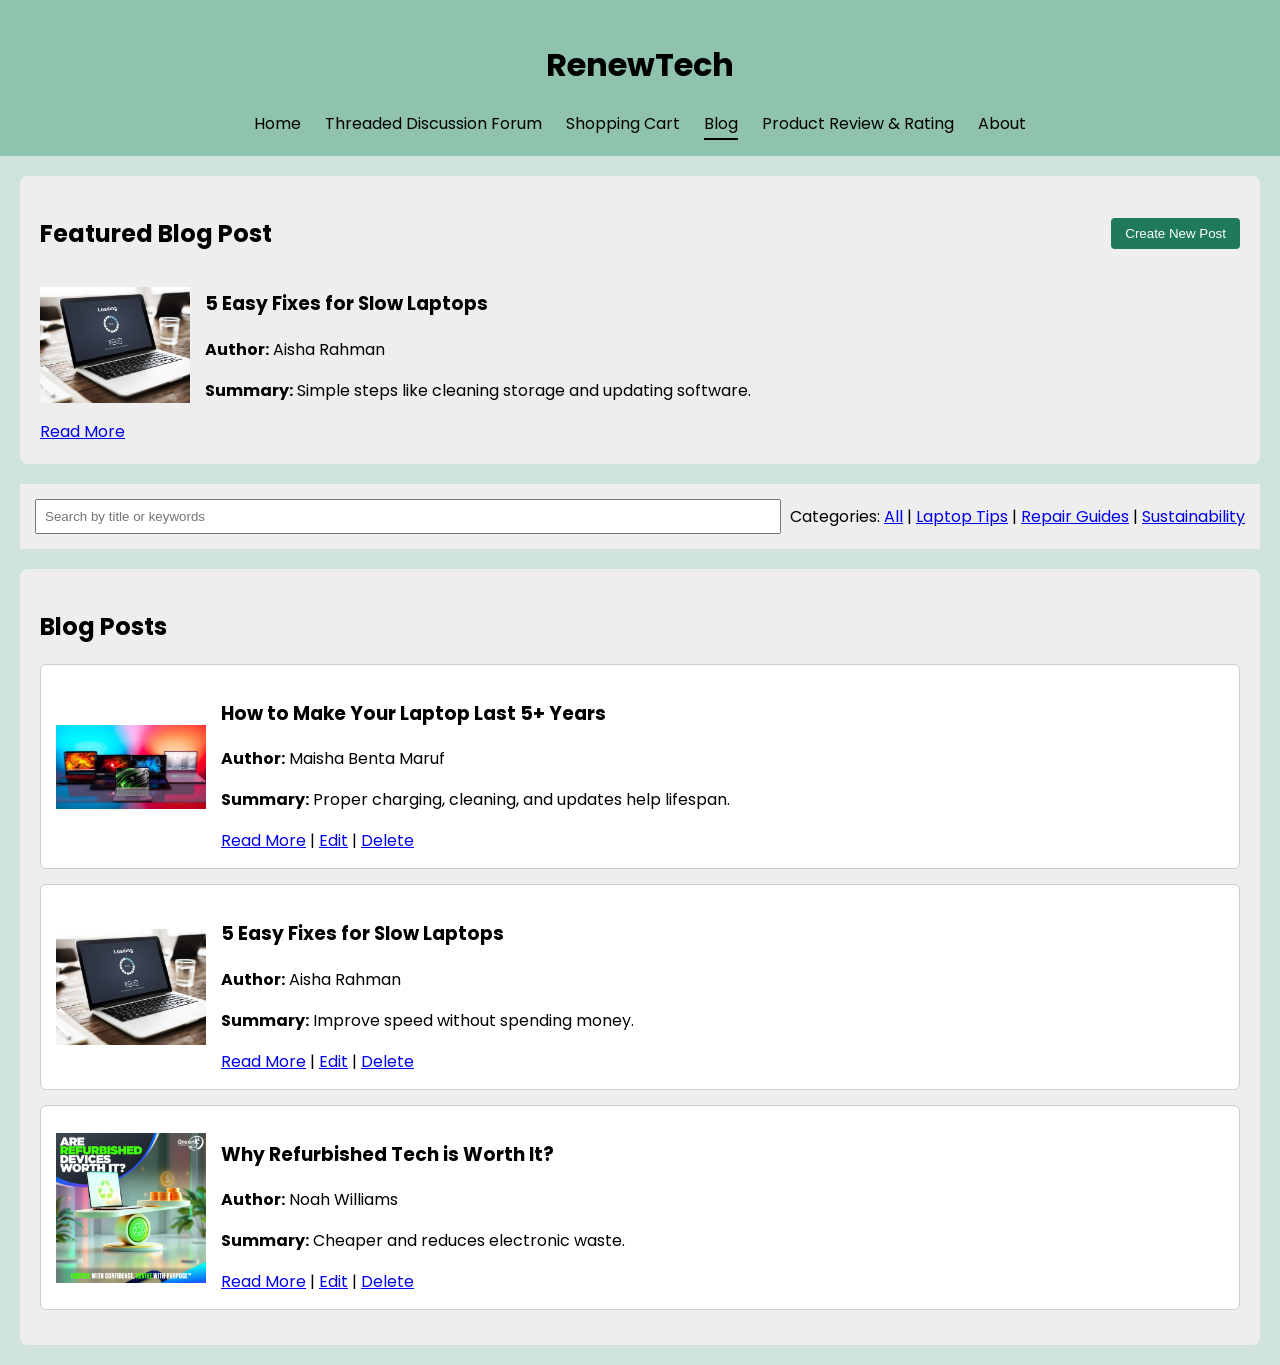
<file: index.html>
<!DOCTYPE html>
<html lang="en">
<head>
    <meta charset="UTF-8">
    <title>RenewTech Blog</title>

    <!-- font -->
    <link href="https://fonts.googleapis.com/css2?family=Poppins:wght@300;400;600&display=swap" rel="stylesheet">

    <!-- your css -->
    <link rel="stylesheet" href="style.css">
</head>

<body>

<header>
    <h1>RenewTech</h1>
    <nav>
        <a href="#">Home</a>
        <a href="#">Threaded Discussion Forum</a>
        <a href="#">Shopping Cart</a>
        <a href="#" class="active">Blog</a>
        <a href="#">Product Review & Rating</a>
        <a href="#">About</a>
    </nav>
</header>

<!-- FEATURED BLOG -->
<div class="featured-box">

    <div class="featured-header">
        <h2>Featured Blog Post</h2>
        <a href="page2.html">
    <button class="create-post-btn">Create New Post</button>
</a>
    </div>

    <div class="post">
    <img src="images/slow-laptop.jpg" alt="slow laptop">

    <div class="post-content">
        <h3>5 Easy Fixes for Slow Laptops</h3>
        <p><strong>Author:</strong> Aisha Rahman</p>
        <p><strong>Summary:</strong> Simple steps like cleaning storage and updating software.</p>
    </div>
</div>
    <!-- hidden extra content -->
    <div class="extra-content" id="moreText" style="display:none;">
    <p>This blog explains deeper techniques like removing background apps, upgrading RAM, and optimizing system settings.</p>
    <p>You will also learn how to manage startup programs, clear temporary files, and improve battery efficiency.</p>
    <p>These simple but powerful methods can significantly boost your laptop performance without spending money.</p>
</div>

    <a href="#" onclick="toggleText()">Read More</a>

</div>

<!-- SEARCH + CATEGORY -->
<div class="search-box">
    <input type="text" placeholder="Search by title or keywords">

    <div class="categories">
        Categories:
        <a href="#">All</a> |
        <a href="#">Laptop Tips</a> |
        <a href="#">Repair Guides</a> |
        <a href="#">Sustainability</a>
    </div>
</div>

<!-- BLOG POSTS -->
<div class="blog-container">

    <h2>Blog Posts</h2>

    <div class="blog-card post">
    <img src="images/long-laptop.jpg" alt="long laptop">

    <div class="post-content">
        <h3>How to Make Your Laptop Last 5+ Years</h3>
        <p><strong>Author:</strong> Maisha Benta Maruf</p>
        <p><strong>Summary:</strong> Proper charging, cleaning, and updates help lifespan.</p>
        <a href="#">Read More</a> | <a href="#">Edit</a> | <a href="#">Delete</a>
    </div>
</div>

    <div class="blog-card post">
    <img src="images/slow-laptop.jpg" alt="slow laptop">

    <div class="post-content">
        <h3>5 Easy Fixes for Slow Laptops</h3>
        <p><strong>Author:</strong> Aisha Rahman</p>
        <p><strong>Summary:</strong> Improve speed without spending money.</p>
        <a href="#">Read More</a> | <a href="#">Edit</a> | <a href="#">Delete</a>
    </div>
</div>

    <div class="blog-card post">
    <img src="images/refurbished.jpg" alt="refurbished tech">

    <div class="post-content">
        <h3>Why Refurbished Tech is Worth It?</h3>
        <p><strong>Author:</strong> Noah Williams</p>
        <p><strong>Summary:</strong> Cheaper and reduces electronic waste.</p>
        <a href="#">Read More</a> | <a href="#">Edit</a> | <a href="#">Delete</a>
    </div>
</div>

<!-- SIMPLE JS FOR READ MORE -->
<script>
function toggleText() {
    var text = document.getElementById("moreText");
    var link = event.target;

    if (text.style.display === "none") {
        text.style.display = "block";
        link.innerText = "Read Less";
    } else {
        text.style.display = "none";
        link.innerText = "Read More";
    }
}
</script>

</body>
</html>
</file>
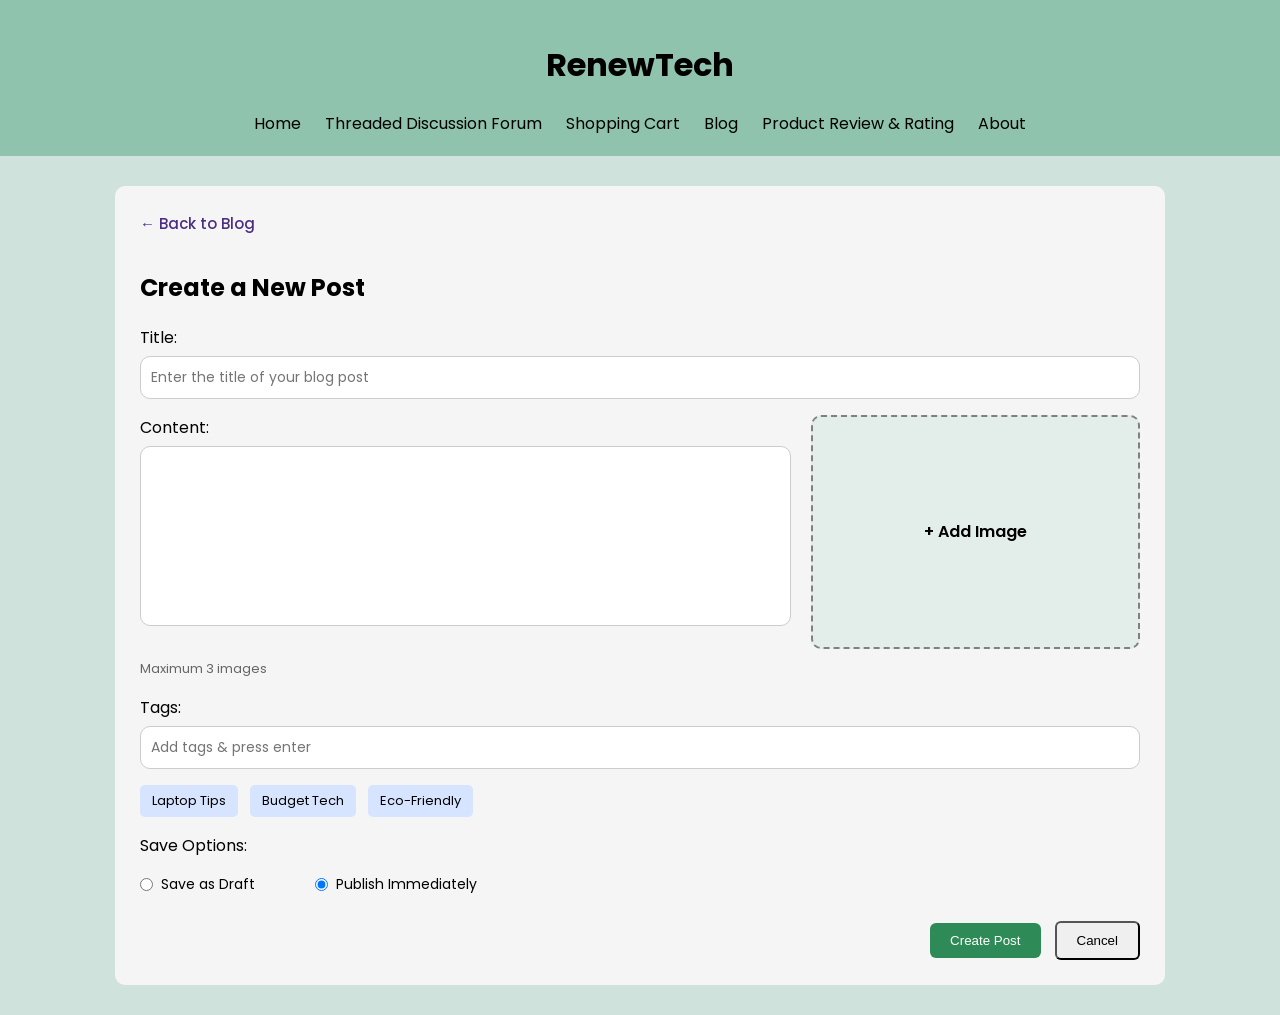
<file: page2.html>
<!DOCTYPE html>
<html>
<head>
    <title>Create New Post</title>

<link rel="stylesheet" href="https://fonts.googleapis.com/css2?family=Poppins:wght@300;400;600&display=swap">
    <!-- LINK CSS -->
    <link rel="stylesheet" href="style.css">
</head>

<body>

<header>
    <h1>RenewTech</h1>
    <nav>
        <a href="index.html">Home</a>
        <a href="#">Threaded Discussion Forum</a>
        <a href="#">Shopping Cart</a>
        <a href="index.html">Blog</a>
        <a href="#">Product Review & Rating</a>
        <a href="#">About</a>
    </nav>
</header>

<div class="container">

    <a href="index.html" class="back-link">← Back to Blog</a>

    <h2>Create a New Post</h2>

    <label>Title:</label>
    <input type="text" placeholder="Enter the title of your blog post">

    <div class="row">
        <div class="left">
            <label>Content:</label>
            <textarea></textarea>
        </div>

        <div class="right" onclick="document.getElementById('imageInput').click()">
            + Add Image
        </div>
    </div>

    <input type="file" id="imageInput" style="display:none;" accept="image/*" multiple>

    <div class="image-note">Maximum 3 images</div>
    <div class="preview-container" id="previewContainer"></div>

    <label>Tags:</label>
    <input type="text" placeholder="Add tags & press enter">

    <div class="tags">
        <span>Laptop Tips</span>
        <span>Budget Tech</span>
        <span>Eco-Friendly</span>
    </div>

    <p>Save Options:</p>

    <div class="save-options">
        <label class="option">
            <input type="radio" name="saveOption">
            Save as Draft
        </label>

        <label class="option">
            <input type="radio" name="saveOption" checked>
            Publish Immediately
        </label>
    </div>

    <div class="buttons">
        <button class="submit">Create Post</button>
        <button class="cancel" onclick="window.location.href='index.html'">Cancel</button>
    </div>

</div>

<script>
const input = document.getElementById('imageInput');
const preview = document.getElementById('previewContainer');
let images = [];

input.addEventListener('change', function(e) {
    const files = Array.from(e.target.files);

    if (images.length + files.length > 3) {
        alert("Max 3 images");
        return;
    }

    files.forEach(file => images.push(file));
    render();
});

function render() {
    preview.innerHTML = "";

    images.forEach((file, index) => {
        const reader = new FileReader();

        reader.onload = function(e) {
            const box = document.createElement('div');
            box.innerHTML = `
                <img src="${e.target.result}">
                <button class="remove-btn" onclick="remove(${index})">Remove</button>
            `;
            preview.appendChild(box);
        };

        reader.readAsDataURL(file);
    });
}

function remove(i) {
    images.splice(i, 1);
    render();
}
</script>

</body>
</html>
</file>
<file: style.css>
body {
    font-family: 'Poppins', 'Segoe UI', sans-serif;
    margin: 0;
    background-color: #cfe3dc;
}

/* HEADER */
header {
    background-color: #8fc3ad;
    text-align: center;
    padding: 20px;
}

nav a {
    margin: 0 10px;
    text-decoration: none;
    color: black;
}

/* PAGE 1 */
.featured-box {
    background: #eee;
    margin: 20px;
    padding: 20px;
    border-radius: 8px;
}

.featured-header {
    display: flex;
    justify-content: space-between;
    align-items: center;
}

.featured-header button {
    background-color: #1f7a5a;
    color: white;
    border: none;
    padding: 8px 14px;
    border-radius: 4px;
    cursor: pointer;
}

.featured-header button:hover {
    background-color: #155c43;
}

.search-box {
    background: #eee;
    margin: 20px;
    padding: 15px;
    display: flex;
    justify-content: space-between;
    align-items: center;
}

.search-box input {
    width: 60%;
    padding: 8px;
}

.blog-container {
    background: #eee;
    margin: 20px;
    padding: 20px;
    border-radius: 8px;
}

.blog-card {
    background: white;
    padding: 15px;
    margin-bottom: 15px;
    border-radius: 6px;
    border: 1px solid #ccc;
}

nav a.active {
    border-bottom: 2px solid black;
    padding-bottom: 3px;
}

/* PAGE 2 */
.container {
    background: #f5f5f5;
    border-radius: 10px;
    padding: 25px;
    max-width: 1000px;
    margin: 30px auto;
}

.back-link {
    display: inline-block;
    margin-bottom: 15px;
    color: #4b2e83;
    text-decoration: none;
    font-size: 15px;
    font-weight: 500;
}

.back-link:hover {
    text-decoration: underline;
}

/* make labels sit on their own line */
.container label {
    display: block;
    margin-bottom: 6px;
}

/* normal inputs */
.container > input[type="text"],
.container > textarea,
.left textarea {
    width: 100%;
    padding: 10px;
    margin: 0 0 16px 0;
    border: 1px solid #ccc;
    border-radius: 10px;
    box-sizing: border-box;
    font-size: 14px;
    font-family: 'Poppins', sans-serif;
}

.left textarea {
    resize: none;
    height: 180px;
}

/* content + image row */
.row {
    display: flex;
    gap: 20px;
    align-items: stretch;
    margin-bottom: 10px;
}

.left {
    flex: 2;
}

.right {
    flex: 1;
    min-height: 180px;
    border: 2px dashed gray;
    border-radius: 10px;
    background: #e3eeea;
    display: flex;
    align-items: center;
    justify-content: center;
    cursor: pointer;
    font-weight: 600;
}

.right:hover {
    background: #d7ebe4;
}

.image-note {
    font-size: 13px;
    color: #666;
    margin: 6px 0 16px 0;
}

.preview-container {
    display: flex;
    gap: 10px;
    margin-top: 10px;
    flex-wrap: wrap;
}

.preview-box img {
    width: 100px;
    height: 80px;
    object-fit: cover;
    border-radius: 6px;
}

.remove-btn {
    display: block;
    margin-top: 5px;
    background: red;
    color: white;
    border: none;
    cursor: pointer;
    padding: 6px 10px;
    border-radius: 5px;
}

/* tags */
.tags {
    margin-bottom: 16px;
}

.tags span {
    background: #d6e4ff;
    border-radius: 5px;
    padding: 6px 12px;
    margin-right: 8px;
    font-size: 13px;
    display: inline-block;
}

/* save options */
.save-options {
    display: flex;
    gap: 60px;
    align-items: center;
    margin-bottom: 20px;
}

.option {
    display: flex !important;
    align-items: center;
    gap: 8px;
    white-space: nowrap;
    font-size: 14px;
}

.option input[type="radio"] {
    margin: 0;
    width: auto;
}

/* buttons */
.buttons {
    margin-top: 20px;
    text-align: right;
}

.submit {
    background: #2e8b57;
    color: white;
    border: none;
    border-radius: 6px;
    padding: 10px 20px;
    cursor: pointer;
}

.submit:hover {
    background: #256f47;
}

.cancel {
    margin-left: 10px;
    border-radius: 6px;
    padding: 10px 20px;
    cursor: pointer;
}

.post {
    display: flex;
    align-items: center;
    gap: 15px;
}

.post img {
    width: 150px;
    height: auto;
}
</file>
